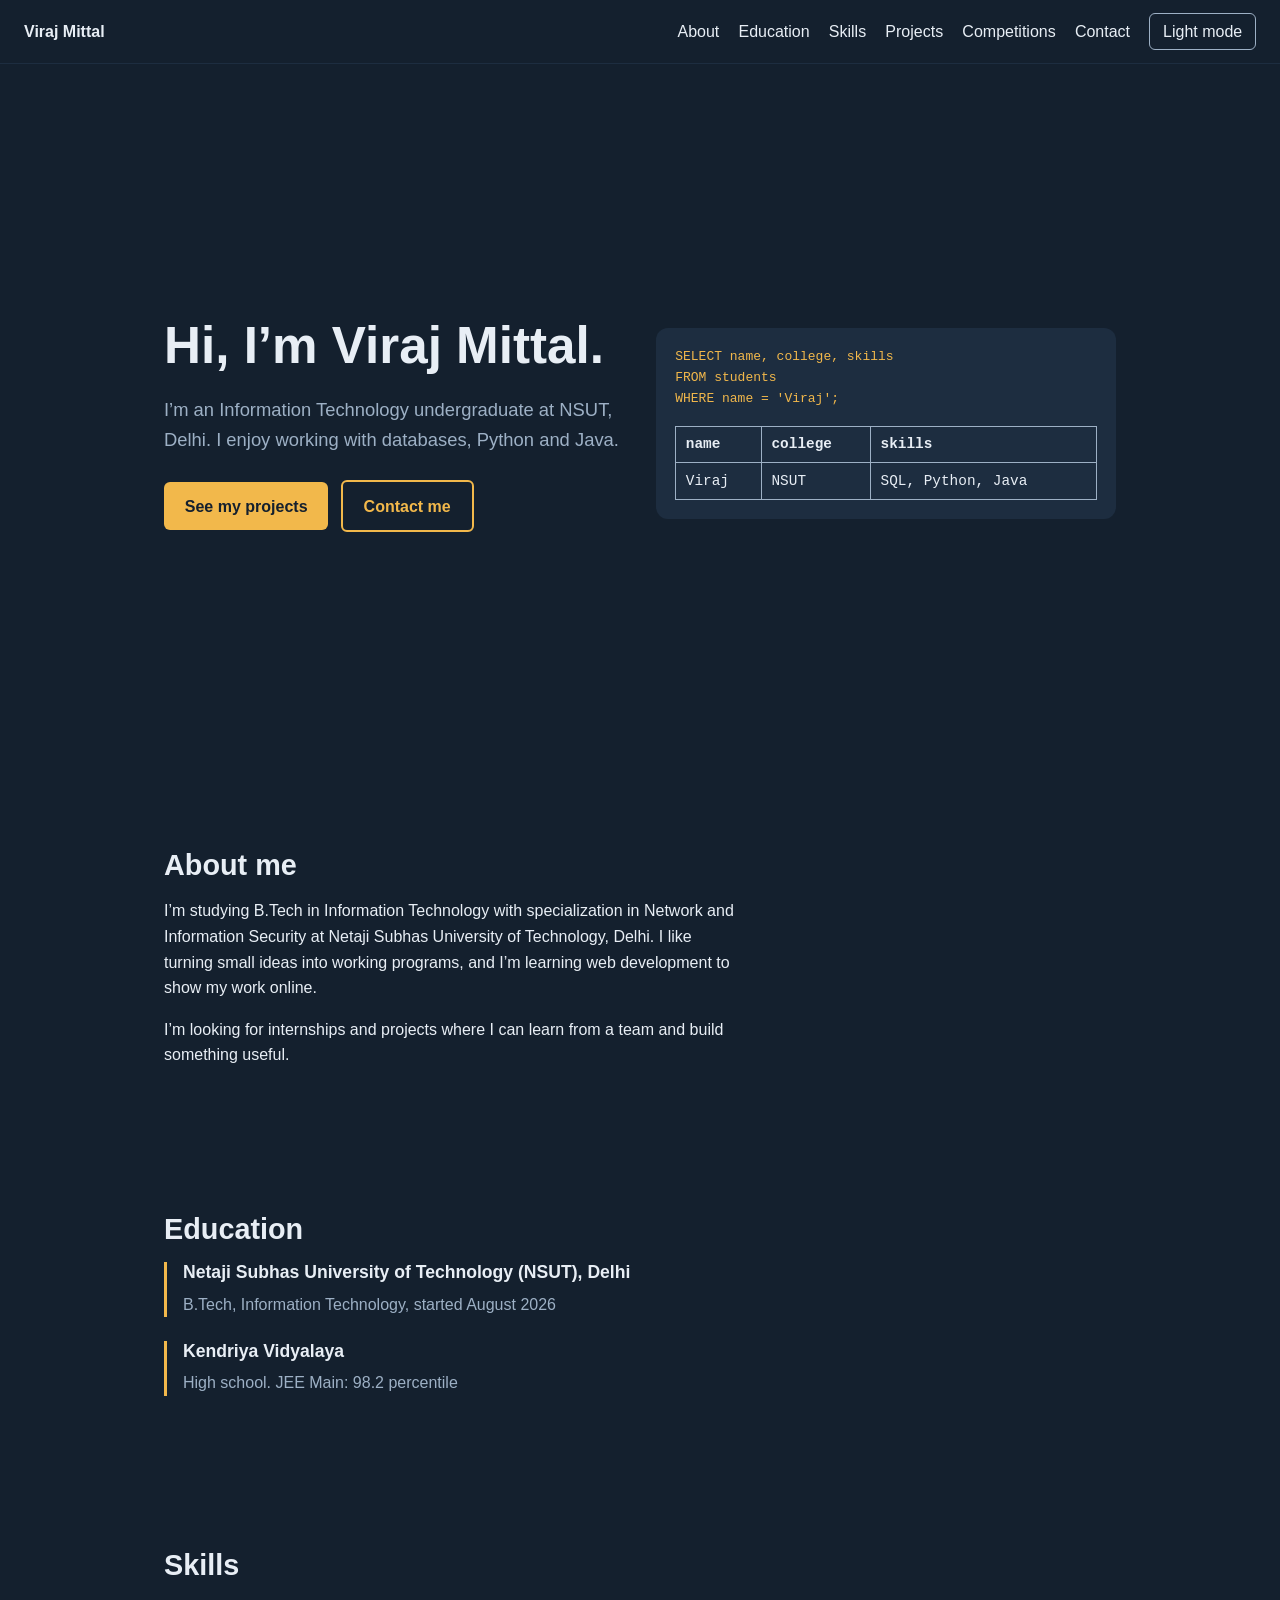
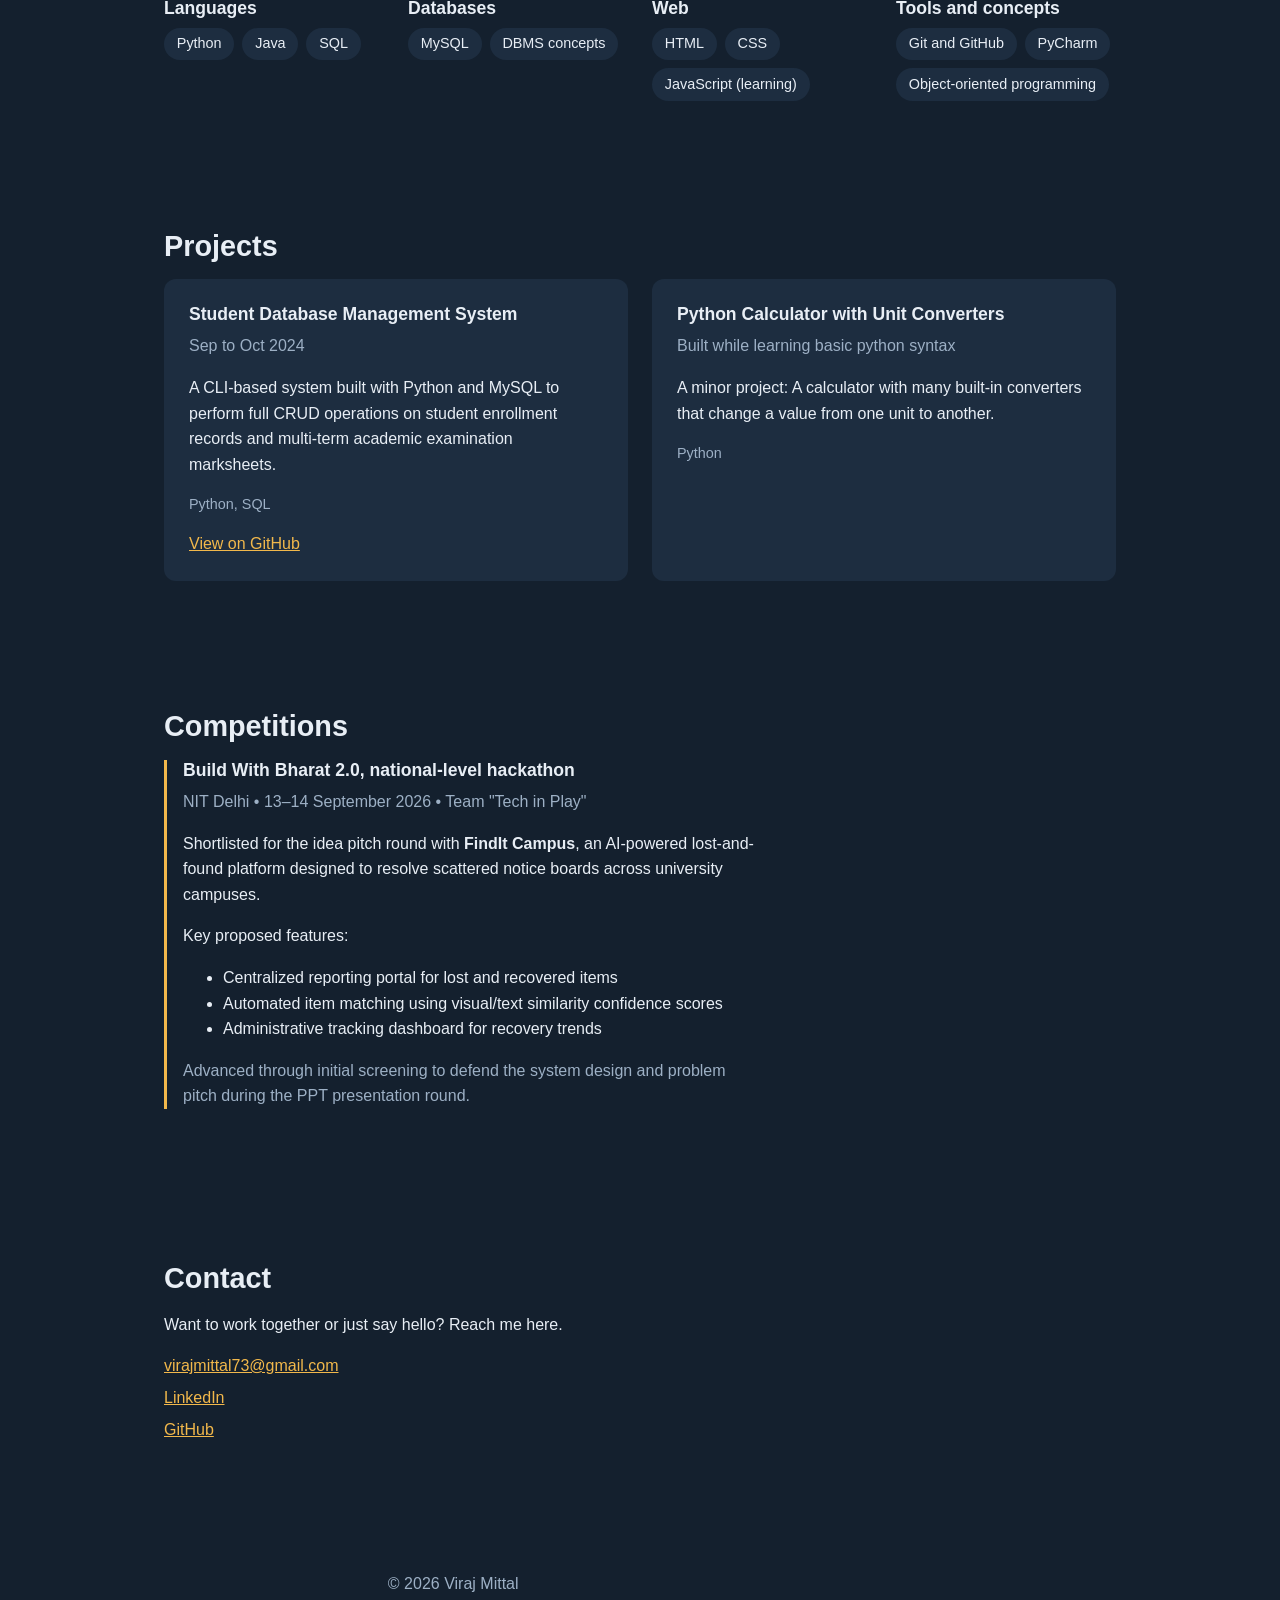
<file: src/index.html>
<!doctype html>
<html lang="en" data-theme="dark">
  <head>
    <meta charset="utf-8" />
    <title>Viraj Mittal | BTech Student at NSUT</title>

    <meta name="viewport" content="width=device-width, initial-scale=1" />
    <meta name="description" content="Portfolio of Viraj Mittal, ITNS undergraduate at NSUT Delhi." />

    <link rel="stylesheet" href="css/style.css" />
  </head>

  <body>

    <header class="site-header">
      <a class="logo" href="#home">Viraj Mittal</a>

      <nav id="nav" class="nav">
        <a href="#about">About</a>
        <a href="#education">Education</a>
        <a href="#skills">Skills</a>
        <a href="#projects">Projects</a>
        <a href="#achievements">Competitions</a>
        <a href="#contact">Contact</a>
        <button id="theme-btn" class="theme-btn">Light mode</button>
      </nav>
    </header>

    <main>
      <section id="home" class="hero">
        <div class="hero-text">
          <h1>Hi, I’m Viraj Mittal.</h1>
          <p class="lead">
            I’m an Information Technology undergraduate at NSUT, Delhi. I enjoy working with
            databases, Python and Java.
          </p>
          <a class="btn" href="#projects">See my projects</a>
          <a class="btn btn-outline" href="#contact">Contact me</a>
        </div>

        <div class="query-card" aria-label="A SQL query describing Viraj">
          <pre><code>SELECT name, college, skills
FROM students
WHERE name = 'Viraj';</code></pre>
          <table>
            <tr><th>name</th><th>college</th><th>skills</th></tr>
            <tr><td>Viraj</td><td>NSUT</td><td>SQL, Python, Java</td></tr>
          </table>
        </div>
      </section>

      <section id="about">
        <h2>About me</h2>
        <p>
          I’m studying B.Tech in Information Technology with specialization in Network and Information Security at Netaji Subhas University of Technology,
          Delhi. I like turning small ideas into working programs, and I’m learning web
          development to show my work online.
        </p>
        <p>
          I’m looking for internships and projects where I can learn from a team and build
          something useful.
        </p>
      </section>

      <section id="education">
        <h2>Education</h2>
        <div class="timeline">
          <div class="item">
            <h3>Netaji Subhas University of Technology (NSUT), Delhi</h3>
            <p class="meta">B.Tech, Information Technology, started August 2026</p>
          </div>
          <div class="item">
            <h3>Kendriya Vidyalaya</h3>
            <p class="meta">High school. JEE Main: 98.2 percentile</p>
          </div>
        </div>
      </section>

      <section id="skills">
        <h2>Skills</h2>
        <div class="skill-groups">
          <div>
            <h3>Languages</h3>
            <ul class="chips"><li>Python</li><li>Java</li><li>SQL</li></ul>
          </div>
          <div>
            <h3>Databases</h3>
            <ul class="chips"><li>MySQL</li><li>DBMS concepts</li></ul>
          </div>
          <div>
            <h3>Web</h3>
            <ul class="chips"><li>HTML</li><li>CSS</li><li>JavaScript (learning)</li></ul>
          </div>
          <div>
            <h3>Tools and concepts</h3>
            <ul class="chips"><li>Git and GitHub</li><li>PyCharm</li><li>Object-oriented programming</li></ul>
          </div>
        </div>
      </section>

      <section id="projects">
        <h2>Projects</h2>
        <div class="project-list">
          <article class="project">
            <h3>Student Database Management System</h3>
            <p class="meta">Sep to Oct 2024</p>
              <p>
  A CLI-based system built with Python and MySQL to perform full CRUD operations on student enrollment records and multi-term academic examination marksheets.
</p>
            <p class="tags">Python, SQL</p>
            <a href="https://github.com/Viraj73/Student-Database-Management">View on GitHub</a>
          </article>

          <article class="project">
            <h3>Python Calculator with Unit Converters</h3>
            <p class="meta">Built while learning basic python syntax</p>
            <p>
              A minor project: A calculator with many built-in converters that change a value from one unit to
              another.
            </p>
            <p class="tags">Python</p>

          </article>
        </div>
      </section>

      <section id="achievements">
        <h2>Competitions</h2>
        <div class="item">
          <h3>Build With Bharat 2.0, national-level hackathon</h3>
         <p class="meta">NIT Delhi • 13–14 September 2026 • Team "Tech in Play"</p>
    <p>
      Shortlisted for the idea pitch round with <strong>FindIt Campus</strong>, an AI-powered lost-and-found platform designed to resolve scattered notice boards across university campuses.
    </p>
    <p>Key proposed features:</p>
    <ul>
      <li>Centralized reporting portal for lost and recovered items</li>
      <li>Automated item matching using visual/text similarity confidence scores</li>
      <li>Administrative tracking dashboard for recovery trends</li>
    </ul>
    <p class="meta">
      Advanced through initial screening to defend the system design and problem pitch during the PPT presentation round.
    </p>

        </div>

      </section>

      <section id="contact">
        <h2>Contact</h2>
        <p>Want to work together or just say hello? Reach me here.</p>
        <ul class="links">
          <li><a href="mailto:virajmittal73@gmail.com">virajmittal73@gmail.com</a></li>
          <li><a href="https://www.linkedin.com/in/viraj-mittal-4b1bab229/" target="_blank">LinkedIn</a></li>
          <li><a href="https://github.com/Viraj73" target="_blank">GitHub</a></li>
        </ul>
      </section>
    </main>

    <footer>
      <p>© <span id="year"></span> Viraj Mittal</p>
    </footer>

    <script src="js/script.js"></script>
  </body>
</html>
</file>
<file: src/css/style.css>
/* ===== 1. COLOURS (variables) =====
   Change a colour here and it changes everywhere on the site. */
:root {
  --bg: #14202e;        /* page background */
  --surface: #1d2d40;   /* cards */
  --text: #e8eef5;      /* main text */
  --muted: #9db0c5;     /* secondary text */
  --accent: #f2b84b;    /* buttons, links, highlights */
  --on-accent: #14202e; /* text written on top of the accent colour */
}

/* Light theme: the JS switches data-theme on <html> to "light" */
:root[data-theme="light"] {
  --bg: #f5f7fa;
  --surface: #ffffff;
  --text: #14202e;
  --muted: #53657a;
  --accent: #a85f00;
  --on-accent: #ffffff;
}

/* ===== 2. BASE STYLES ===== */
* { box-sizing: border-box; }               /* padding no longer makes boxes wider */
html { scroll-behavior: smooth; }           /* smooth scrolling when clicking nav links */
body {
  margin: 0;
  font-family: "Segoe UI", Roboto, Arial, sans-serif;
  line-height: 1.6;
  background: var(--bg);
  color: var(--text);
  transition: background 0.25s ease, color 0.25s ease;
}

.query-card, .project, .chips li {
  transition: background 0.25s ease, color 0.25s ease;
}

a { color: var(--accent); }
h1, h2, h3 { line-height: 1.2; margin: 0 0 0.5rem; }
h1 { font-size: clamp(2rem, 5vw, 3.2rem); }
h2 { font-size: 1.8rem; margin-bottom: 1rem; }
h3 { font-size: 1.1rem; }
p { max-width: 65ch; }
.meta { color: var(--muted); margin: 0 0 0.5rem; }

/* Each section is centred, with a max width and space around it */
section, footer { max-width: 1000px; margin: 0 auto; padding: 4rem 1.5rem; }

/* Keyboard focus outline so tabbing is visible */
a:focus-visible, button:focus-visible { outline: 3px solid var(--accent); outline-offset: 2px; }

/* ===== 3. HEADER ===== */
.site-header {
  position: sticky; top: 0; z-index: 10;          /* stays at the top while scrolling */
  display: flex; justify-content: space-between; align-items: center;
  padding: 0.8rem 1.5rem;
  background: var(--bg);
  border-bottom: 1px solid var(--surface);
}
.logo { font-weight: 700; color: var(--text); text-decoration: none; }
.nav { display: flex; align-items: center; gap: 1.2rem; }
.nav a { color: var(--text); text-decoration: none; }
.nav a:hover { color: var(--accent); }


/* Shared look for the buttons */
.theme-btn {
  background: none; color: var(--text); cursor: pointer;
  border: 1px solid var(--muted); border-radius: 6px; padding: 0.3rem 0.8rem;
  font: inherit;
}

/* ===== 4. HERO ===== */
.hero {
  display: grid;
  grid-template-columns: 1fr 1fr;                 /* two columns: text and query card */
  gap: 2rem; align-items: center;
  min-height: 80vh;
}
.lead { font-size: 1.15rem; color: var(--muted); }
.btn {
  display: inline-block; margin: 0.5rem 0.5rem 0 0; padding: 0.7rem 1.3rem;
  background: var(--accent); color: var(--on-accent);
  border-radius: 6px; text-decoration: none; font-weight: 600;
}
.btn-outline { background: none; color: var(--accent); border: 2px solid var(--accent); }

/* The SQL card */
.query-card {
  background: var(--surface); border-radius: 12px; padding: 1.2rem;
  font-family: Consolas, "Courier New", monospace; overflow-x: auto;
}
.query-card pre { margin: 0 0 1rem; color: var(--accent); }
.query-card table { width: 100%; border-collapse: collapse; }
.query-card th, .query-card td {
  text-align: left; padding: 0.4rem 0.6rem; border: 1px solid var(--muted); font-size: 0.9rem;
}

/* ===== 5. EDUCATION, ACHIEVEMENTS ===== */
.item { border-left: 3px solid var(--accent); padding-left: 1rem; margin-bottom: 1.5rem; }

/* ===== 6. SKILLS ===== */
.skill-groups { display: grid; grid-template-columns: repeat(auto-fit, minmax(200px, 1fr)); gap: 1.5rem; }
.chips { list-style: none; padding: 0; margin: 0; display: flex; flex-wrap: wrap; gap: 0.5rem; }
.chips li { background: var(--surface); padding: 0.3rem 0.8rem; border-radius: 999px; font-size: 0.9rem; }

/* ===== 7. PROJECTS ===== */
.project-list { display: grid; grid-template-columns: repeat(auto-fit, minmax(280px, 1fr)); gap: 1.5rem; }
.project { background: var(--surface); padding: 1.5rem; border-radius: 12px; border: 1px solid transparent; transition: transform 0.2s ease, border-color 0.2s ease; }
.tags { color: var(--muted); font-size: 0.9rem; }
.project:hover {
  transform: translateY(-3px);
  border-color: var(--accent);
}

/* ===== 8. CONTACT AND FOOTER ===== */
.links { list-style: none; padding: 0; }
.links li { margin-bottom: 0.4rem; }
footer { text-align: center; color: var(--muted); padding: 2rem 1.5rem; }

/* ===== 9. PHONES: screens narrower than 700px ===== */
@media (max-width: 700px) {
  .hero { grid-template-columns: 1fr; min-height: auto; }  /* stack into one column */

  .nav {
    display: none;                                         /* menu hidden until opened */
    position: absolute; top: 100%; left: 0; right: 0;
    flex-direction: column; align-items: flex-start;
    background: var(--bg); padding: 1rem 1.5rem;
  }
  .nav.open { display: flex; }                             /* JS adds "open" on click */
}

/* Respect people who turn off animations in their system settings */
@media (prefers-reduced-motion: reduce) { html { scroll-behavior: auto; } }
</file>
